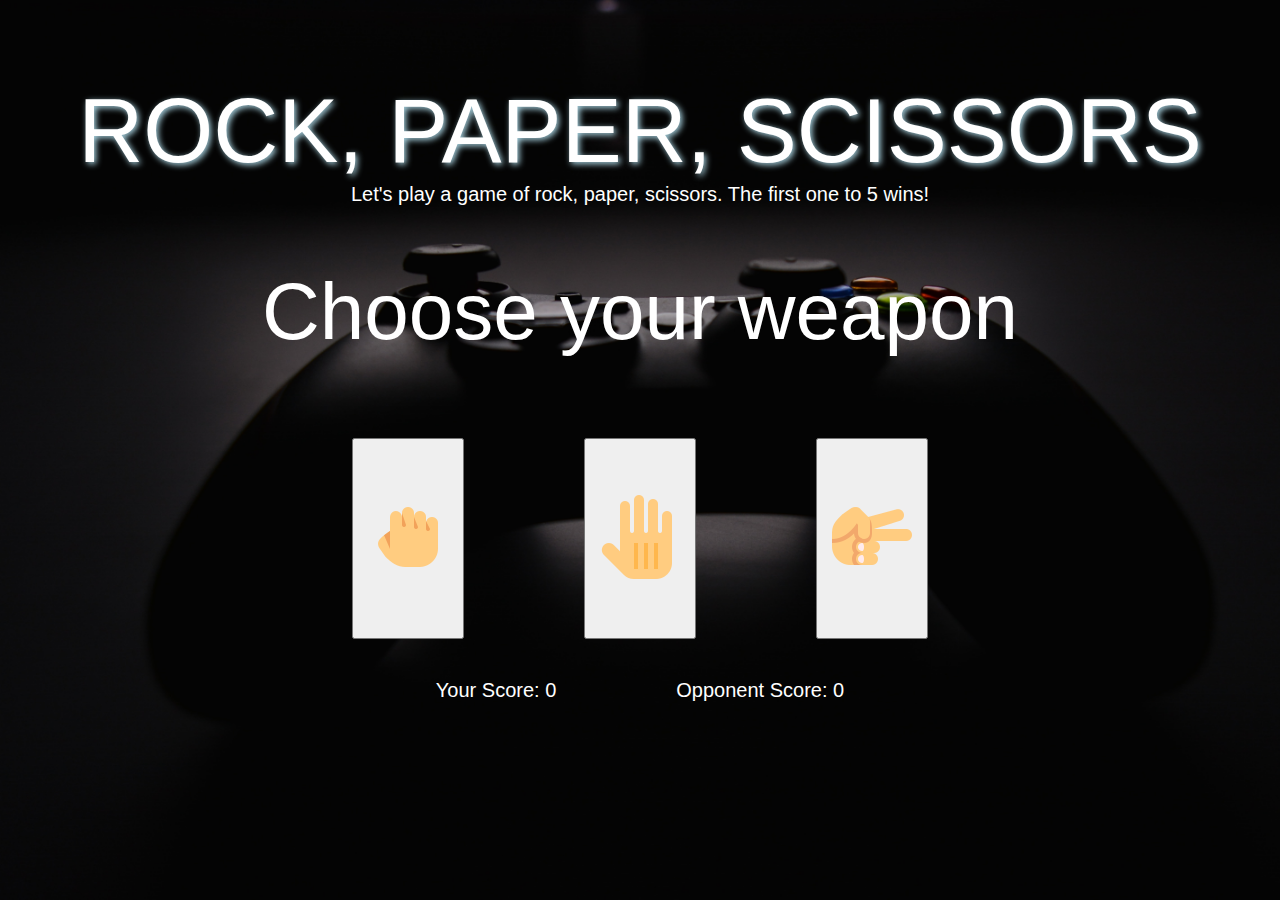
<file: index.html>
<!DOCTYPE html>
<html lang="en">
<head>
    <meta charset="UTF-8">
    <meta name="viewport" content="width=device-width, initial-scale=1.0">
    <title>Rock, Paper, Scissors</title>
    <link rel="stylesheet" href="style.css">
</head>
<body>
    <main>
        <div class="header">
            <div class="upper">
                <div class="title"> ROCK, PAPER, SCISSORS</div>
                <div class="description"> Let's play a game of rock, paper, scissors. The first one to 5 wins!</div>
            </div>
            <div class="description2"> Choose your weapon </div>
            <div class="resultMessage"></div>
        </div>
        <div class="containerContent">
            <button class="rock"> <img src="./images/rock.png" alt="rock image"> </button>
            <button class="paper"> <img src="./images/paper.png" alt="paper image"> </button>
            <button class="scissors"> <img src="./images/scissors.png" alt="scissors image">  </button>
        </div>
        <results>
            <div class="yourScore"> Your Score: 0 </div>
            <div class="cpuScore"> Opponent Score: 0 </div>
        </results>
    
    <section class="modal"> 
        <h1 class="winner"> </h1>
        <button class="modalContent"> Restart Game </button>
        </div>
    </section>
    </main>
    <script src="javascript.js" rel="stylesheet"> </script>
</body>
</html>
</file>
<file: style.css>
* {
    font-family: Impact, Haettenschweiler, 'Arial Narrow Bold', sans-serif;
}

body {
    background: url(./images/background.jpg);
    background-size: cover;
    color: white;
    font-size: 20px;
    margin: 0;
    width: 100vw;
    height: 100vh;
}
main {
    display: flex;
    flex-direction: column;
    align-items: center;
    justify-content: space-between;
    width: 100vw;
    height: 100vh;
}

.title {
    color:white;
    text-shadow: 2px 2px 6px lightblue;
    font-size: 90px;
}

.header {
    margin-top: 80px;
    display: flex;
    flex-direction: column;
    gap: 60px;
    text-align: center;
    color: white;
}
.containerContent, results{
    display: flex;
    flex:1;
    margin-top: 20px;
    gap:120px;
}

.description2 {
    font-size: 80px;
}

results {
    padding:20px;
}

.modal {
    position: fixed;
    top: 0;
    left: 0;
    right: 0;
    bottom: 0;
    background-color: #111111bd;
    display: flex;
    flex-direction: column;
    justify-content: center;
    align-items: center;
    opacity: 0;
    pointer-events: none;
}
.winner {
    color: white;
    text-align: center;
}

.modalContent{
    max-width: 600px;
    background-color:white;
    font-size: 20px;
    color:black;
    padding: 0.5em;
    border-radius: 20px;
}

.modalShow {
    opacity: 1;
    pointer-events: unset;
}

.modalContent:hover{
    background-color: black;
    color: white;
}
</file>
